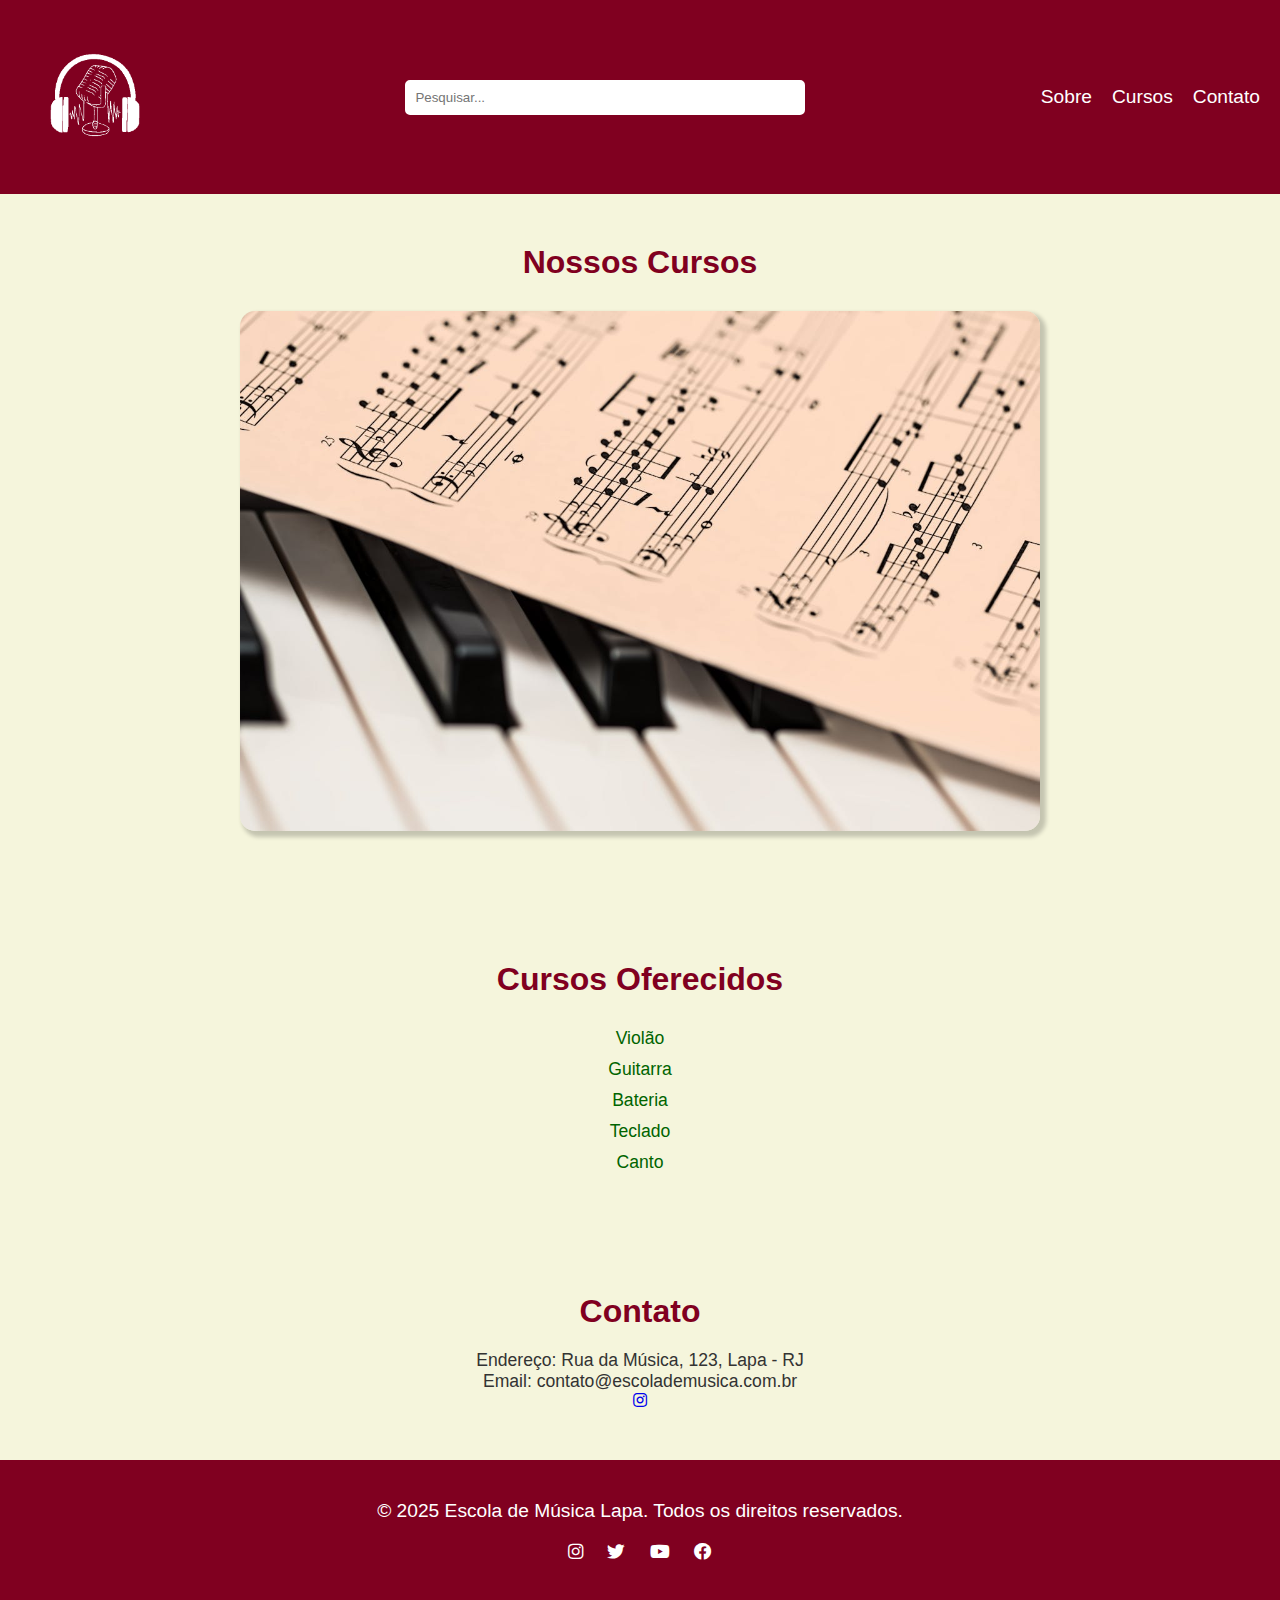
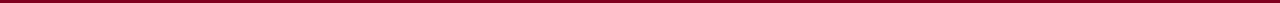
<file: projeto musica/index.html>
<!DOCTYPE html>
<html lang="pt-br">
<head>
    <meta charset="UTF-8">
    <meta name="viewport" content="width=device-width, initial-scale=1.0">
    <title>Escola de Música Lapa</title>
    <link rel="stylesheet" href="estilos.css">
    <link rel="shortcut icon" href="imagens/download.gif">
    <link rel="stylesheet" href="https://cdnjs.cloudflare.com/ajax/libs/font-awesome/5.15.3/css/all.min.css">
</head>
<body>
    <header>
        <div class="logo">
            <!-- Substitua com a sua logo -->
            <img src="./imagens/download.gif" alt="Logo da Escola de Música Lapa">
        </div>

        <div class="search-bar">
            <input type="text" placeholder="Pesquisar...">
        </div>

        <nav>
            <ul>
                <li><a href="#sobre">Sobre</a></li>
                <li><a href="#cursos">Cursos</a></li>
                <li><a href="#contato">Contato</a></li>
            </ul>
        </nav>
    </header>

    <section class="nossos-cursos">
        <h2>Nossos Cursos</h2>

        <div class="slideshow">
            <div class="slider">
                <img src="./imagens/banner1.jpg" alt="Aluno em aula de bateria" id="slide1">
                <img src="./imagens/contrabaixo1.jpg" alt="Aluno em aula de contrabaixo" id="slide2">
                <img src="./imagens/acustic-guitar2.jpg" alt="Foto de um piano com uma partitura" id="slide3">

            </div>
        </div>
    </section>

    <section id="cursos">
        <h2>Cursos Oferecidos</h2>
        <ul>
            <li>Violão</li>
            <li>Guitarra</li>
            <li>Bateria</li>
            <li>Teclado</li>
            <li>Canto</li>
        </ul>
    </section>

    <section id="contato">
        <h2>Contato</h2>
        <p>Endereço: Rua da Música, 123, Lapa - RJ</p>
        <p>Email: contato@escolademusica.com.br</p>
        <a href="https://www.instagram.com"><i class="fab fa-instagram"></i></a>
                
    </section>

    <footer>
        <div class="footer-content">
            <div class="footer-text">
                <p>&copy; 2025 Escola de Música Lapa. Todos os direitos reservados.</p>
            </div>
            <div class="social-media">
                <a href="https://www.instagram.com"><i class="fab fa-instagram"></i></a>
                    <a href="https://x.com/?lang=pt&mx=2"><i class="fab fa-twitter"></i></a>
                    <a href="www.youtube.com/?themeRefresh=1"><i class="fab fa-youtube"></i></a>
                    <a href="https://www.facebook.com/?locale=pt_BR"><i class="fab fa-facebook"></i></a>
            </div>
        </div>
    </footer>
    <script src="painel.js"></script>
</body>
</html>
</file>
<file: projeto musica/estilos.css>
/* Definindo a paleta de cores */
:root {
    --bordo: #800020;
    --laranja: #FF7F32;
    --bege: #F5F5DC;
    --cinza-claro: #D3D3D3;
    --branco: #FFFFFF;
    --preto: #333333;
    --verde: #006400;
    --azul: #00BFFF;
}

/* Resetando margens e paddings */
* {
    margin: 0;
    padding: 0;
    box-sizing: border-box;
}

/* Body */
body {
    font-family: 'Arial', sans-serif;
    background-color: var(--bege);
    color: var(--preto);
}

/* Cabeçalho */
header {
    display: flex;
    align-items: center;
    justify-content: space-between; /* Distribui os itens ao longo da linha */
    background-color: #800020;
    padding: 20px;
    color: var(--branco);
}

header .logo img {
    width: 150px; /* Ajuste o tamanho da logo conforme necessário */
    height: auto;
}

header .search-bar {
    flex-grow: 1; /* Faz a barra de pesquisa ocupar o espaço restante */
    display: flex;
    justify-content: center;
}

header .search-bar input {
    padding: 8px;
    width: 60%;
    max-width: 400px; /* Limita a largura máxima da barra de pesquisa */
    border: 2px solid var(--branco);
    border-radius: 5px;
}

header nav ul {
    list-style: none;
    display: flex;
    gap: 20px;
}

header nav a {
    text-decoration: none;
    color: var(--branco);
    font-size: 1.2rem;
}

header nav a:hover {
    color: var(--laranja);
}

/* Seções */
section {
    padding: 50px 20px;
    text-align: center;
}



.slideshow {
    box-shadow: 4px 4px 4px 2px rgba(0, 0, 0, 0.2);
    overflow: hidden;
    width: 800px;
    height: 520px;
    border-radius: 15px;
    margin: 30px auto;
}

.slider {
    display: flex;
    transition: 0.6s;
    transform: translateX(0);
}

#slide1, #slide2, #slide3, #slide4, #slide5{
    width: 100%;
    height: 100%;
}

.conteudo-principal .paineis {
    position: relative;
    width: 100%;
    height: 400px; /* Define a altura do carrossel */
}

.conteudo-principal .paineis .imagem-painel {
    background-repeat: no-repeat;
    background-size: cover;
    background-position: center;
    width: 100%;
    height: 100%;
    position: absolute;
    z-index: -1;
    filter: brightness(70%);
    opacity: 0;
    transition: opacity 0.5s ease-out;
}

.conteudo-principal .paineis .imagem-painel.mostrar {
    opacity: 1;
}

.conteudo-principal .paineis .titulo {
    color: #fff;
    text-transform: uppercase;
    font-size: calc(1em + 1vw);
    position: absolute;
    bottom: 20px;
    left: 20px;
}

.conteudo-principal .slideshow .slider .seta {
    background: url(./imagens/seta.png) no-repeat center;
    background-size: contain;
    width: 50px;
    height: 50px;
    position: absolute;
    top: 50%;
    transform: translateY(-50%);
    cursor: pointer;
}

.conteudo-principal .paineis .btn-voltar {
    left: 20px;
    transform: rotateY(180deg); /* Vira a imagem da seta */
}

.conteudo-principal .paineis .btn-avancar {
    right: 20px;
}
section h2 {
    font-size: 2rem;
    color: var(--bordo);
    margin-bottom: 20px;
}

section p {
    font-size: 1.1rem;
    color: var(--preto);
}

/* Cursos */
#cursos ul {
    list-style: none;
    padding: 10px;
    font-size: 1.1rem;
    color: var(--verde);
}

#cursos li {
    margin-bottom: 10px;
}

footer {
    background-color: var(--bordo);
    color: var(--branco);
    padding: 40px 20px;
    text-align: center;
}

footer .footer-content {
    display: flex;
    flex-direction: column;
    align-items: center;
    gap: 20px;
}

footer .footer-logo img {
    width: 150px; /* Ajuste o tamanho da logo no rodapé conforme necessário */
    height: auto;
}

footer .social-media a {
    text-decoration: none;
    color: var(--branco);
    font-size: 1.1rem;
    margin: 10px;
}

footer .social-media a:hover {
    color: #FF7F32;
}

footer .footer-text p {
    font-size: 1.2rem;
}
</file>
